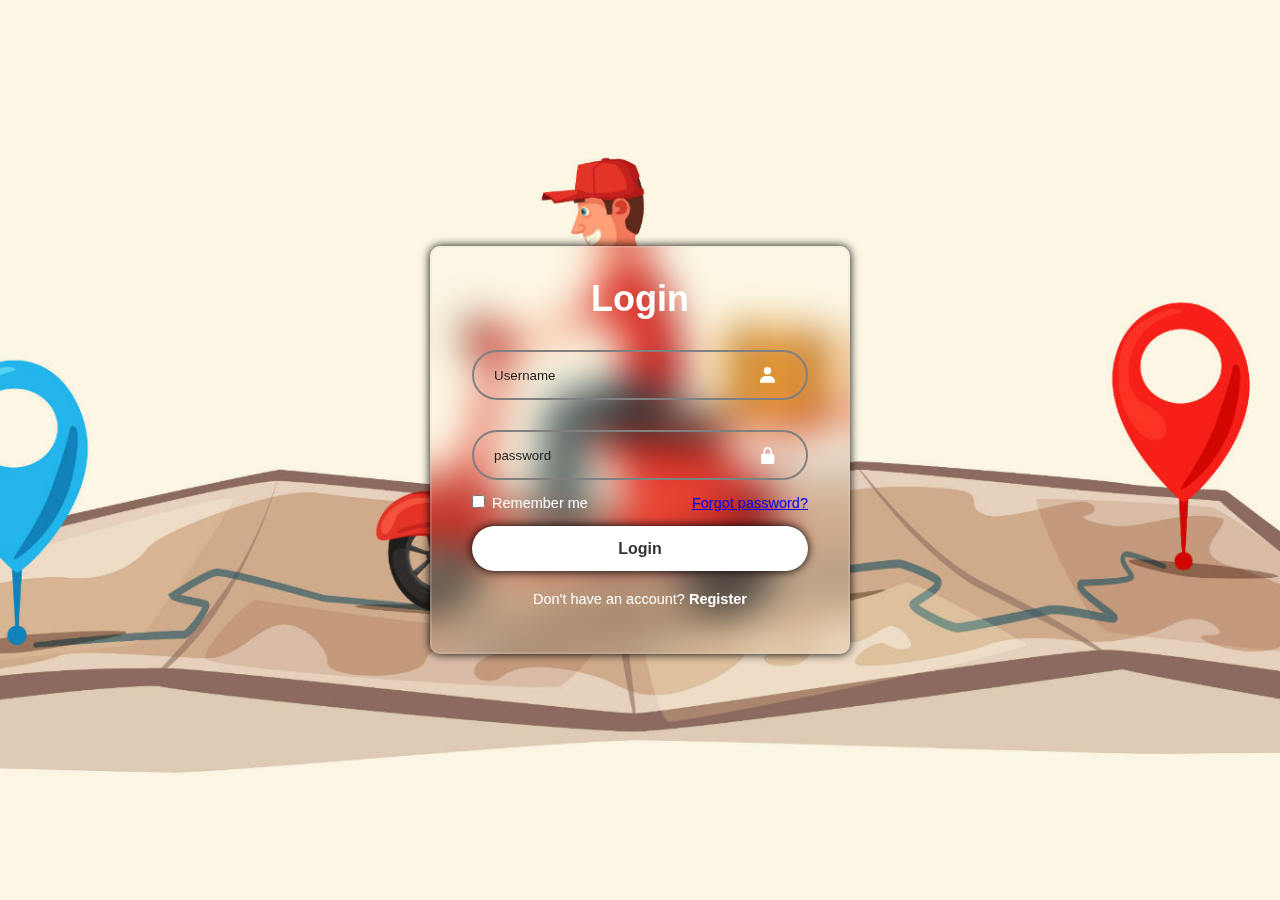
<file: index.html>
<!DOCTYPE html>
<html lang="en">
  <head>
    <meta charset="UTF-8" />
    <meta name="viewport" content="width=device-width, initial-scale=1.0" />

    <link rel="Stylesheet" href="style1.css" />
    <link rel="icon" type="image/png" href="icon.png" />
    <title>Zomato Login</title>
    <link
      href="https://unpkg.com/boxicons@2.1.4/css/boxicons.min.css"
      rel="stylesheet"
    />
  </head>

  <body>
    <div class="center">
      <form action="Zomato HomePage.html">
        <h1>Login</h1>

        <div class="input-box">
          <input type="text" placeholder="Username" required />
          <i class="bx bxs-user"></i>
        </div>

        <div class="input-box">
          <input type="password" placeholder="password" required />
          <i class="bx bxs-lock-alt"></i>
        </div>

        <div class="remember-forgot">
          <label><input type="checkbox" /> Remember me</label>
          <a href="#">Forgot password?</a>
        </div>
        <button type="submit" class="btn">Login</button>

        <div class="register-link">
          <p>Don't have an account? <a href="#">Register</a></p>
        </div>
      </form>
    </div>
  </body>
</html>
</file>
<file: style1.css>
* {
  margin: 0;
  padding: 0;
  box-sizing: border-box;
  font-family: "Segoe UI", Tahoma, Geneva, Verdana, sans-serif;
}

body {
  display: flex;
  justify-content: center;
  align-items: center;
  min-height: 100vh;
  background: url(food-delivery.jpg) no-repeat;
  background-size: cover;
  background-position: center;
}

.center {
  width: 420px;
  background: transparent;
  border: 2px solid rgb(220, 220, 220, 0.2);
  backdrop-filter: blur(20px);
  box-shadow: 0 0 10px rgba(0, 0, 0.2);

  color: #fff;
  border-radius: 10px;
  padding: 30px 40px;
}

.center h1 {
  font-size: 36px;
  text-align: center;
}

.center .input-box {
  position: relative;
  width: 100%;
  height: 50px;
  margin: 30px 0;
}

.input-box input {
  width: 100%;
  height: 100%;
  background-color: transparent;
  border: none;
  outline: none;
  border: 2px solid gray;
  border-radius: 40px;
  padding: 20px 45px 20px 20px;
}

.input-box input::placeholder {
  color: #1f1e1e;
}

.input-box i {
  position: absolute;
  right: 20px;
  top: 30%;
  transform: translate(-50%);
  font-size: 20px;
}

.center .remember-forgot {
  display: flex;
  justify-content: space-between;
  font-size: 14.5px;
  margin: -15px 0 15px;
}

.remember-forgot label input {
  accent-color: #fff;
  margin-right: 3px;
  text-decoration: none;
}

.remember-forgot a:hover {
  text-decoration: underline;
}

.center .btn {
  width: 100%;
  height: 45px;
  background: #fff;
  border: none;
  outline: none;
  border-radius: 40px;
  box-shadow: 0 0 10px rgb(4, 1, 1);
  cursor: pointer;
  font-size: 16px;
  color: #333;
  font-weight: 600;
}

.center .register-link {
  font-size: 14.5px;
  text-align: center;
  margin: 20px 0 15px;
}

.register-link p a {
  color: #fff;
  text-decoration: none;
  font-weight: 600;
}

.register-link p a:hover {
  text-decoration: underline;
}
</file>
